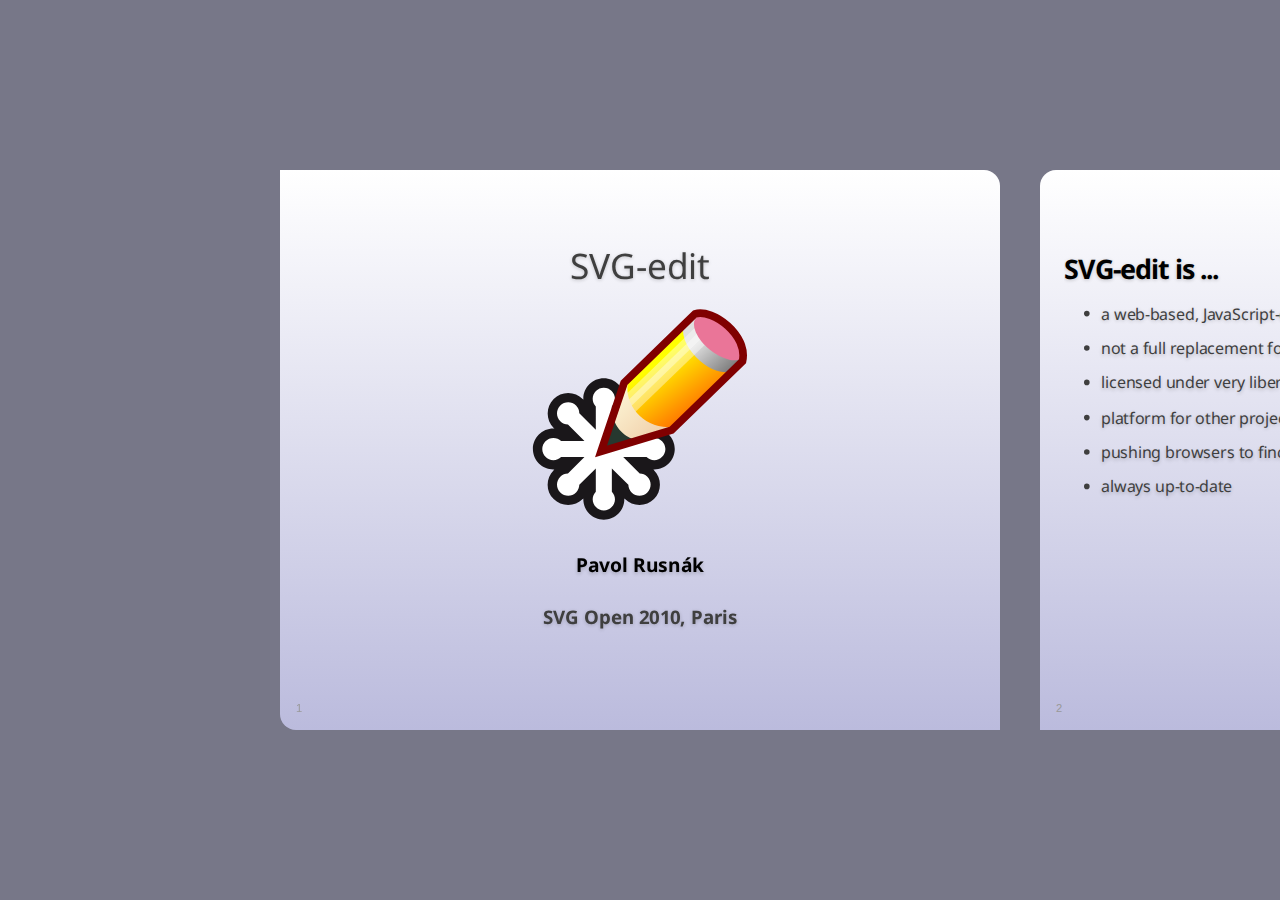
<file: frontend/src/main/svg-edit/screencasts/svgopen2010/index.html>
<!DOCTYPE html>
<!--
  Copyright 2010 Google Inc.

  Licensed under the Apache License, Version 2.0 (the "License");
  you may not use this file except in compliance with the License.
  You may obtain a copy of the License at

     http://www.apache.org/licenses/LICENSE-2.0

  Unless required by applicable law or agreed to in writing, software
  distributed under the License is distributed on an "AS IS" BASIS,
  WITHOUT WARRANTIES OR CONDITIONS OF ANY KIND, either express or implied.
  See the License for the specific language governing permissions and
  limitations under the License.

  Original slides: Marcin Wichary (mwichary@google.com)
  Modifications: Ernest Delgado (ernestd@google.com)
                 Alex Russell (slightlyoff@chromium.org)
                 Brad Neuberg
  SVG-edit presentation: Pavol Rusnak (stick@gk2.sk)
-->
<html>
  <head>
    <!--[if gte IE 9]>
      <meta http-equiv="X-UA-Compatible" content="IE=edge" />
    <![endif]-->

    <!--[if lt IE 9]>
      <meta http-equiv="X-UA-Compatible" content="IE=edge;chrome=1" />
    <![endif]-->

    <meta charset="utf-8" />
    <title>SVG-edit, Pavol Rusnák, SVG Open 2010, Paris</title>
    <link href="http://fonts.googleapis.com/css?family=Droid+Sans|Droid+Sans+Mono" rel="stylesheet" type="text/css" />
    <link type="text/css" rel="stylesheet" href="style.css" />

  </head>
  <body>
    <div class="presentation">
      <div id="presentation-counter"></div>
      <div class="slides">

        <div class="slide">
          <section class="middle">
            <h1 style="font-size: 220%;">SVG-edit</h1>
            <p><img src="logo.svg" alt="logo" width="30%" height="30%" /></p>
            <h2>Pavol Rusnák</h2>
            <h3>SVG Open 2010, Paris</h3>
          </section>
        </div>

        <div class="slide">
          <section>
           <header>
            <h2>SVG-edit is ...</h2>
           </header>
            <ul class="bulleted">
              <li>a web-based, JavaScript-driven SVG editor that works in any modern browser</li>
              <li>not a full replacement for Inkscape (yet :-P)</li>
              <li>licensed under very liberal open source license (Apache License 2.0)</li>
              <li>platform for other projects which need to edit SVG documents</li>
              <li>pushing browsers to find their limits</li>
              <li>always up-to-date</li>
            </ul>
          </section>
        </div>

        <div class="slide">
          <section>
           <header>
            <h2>History: 1.0 (13th Feb 2009)</h2>
           </header>
            <ul class="bulleted">
              <li>draw path, line, freehand-circle, rectangle</li>
              <li>clear drawn image</li>
              <li>delete element</li>
              <li>save image</li>
              <li>&rarr; Narendra Sisodiya</li>
            </ul>
            <p><a href="http://svg-edit.googlecode.com/svn/branches/1.0/svg-editor.html">_</a></p>
          </section>
        </div>

        <div class="slide">
          <section>
           <header>
            <h2>History: 2.0 (3rd June 2009)</h2>
           </header>
            <ul class="bulleted">
              <li>draw ellipse, square</li>
              <li>change line style (stroke-dasharray)</li>
              <li>rearranged whole code to utilize OOP</li>
              <li>GUI enhancement</li>
              <li>&rarr; Pavol Rusnák</li>
            </ul>
            <p><a href="http://svg-edit.googlecode.com/svn/branches/2.0/svg-editor.html">_</a></p>
          </section>
        </div>

        <div class="slide">
          <section>
           <header>
            <h2>History: 2.1 (17th June 2009)</h2>
           </header>
            <ul class="bulleted">
              <li>tooltips added to all UI elements</li>
              <li>edit of fill opacity, stroke opacity, group opacity</li>
              <li>selection of elements</li>
              <li>move/drag of elements</li>
              <li>save SVG file to separate tab</li>
              <li>create and edit text elements</li>
              <li>contextual panel of tools</li>
              <li>change rect radius, font-family, font-size</li>
              <li>keystroke handling</li>
              <li>&rarr; Jeff Schiller</li>
            </ul>
            <p><a href="http://svg-edit.googlecode.com/svn/branches/2.1/editor/svg-editor.html">_</a></p>
          </section>
        </div>

        <div class="slide">
          <section>
           <header>
            <h2>History: 2.2 (8th July 2009)</h2>
           </header>
            <ul class="bulleted">
              <li>multiselect mode</li>
              <li>undo/redo actions</li>
              <li>resize elements</li>
              <li>contextual tools for rect, circle, ellipse, line, text elements</li>
              <li>some updated button images</li>
              <li>stretched the UI to fit the browser window</li>
              <li>resizing of the SVG canvas</li>
            </ul>
            <p><a href="http://svg-edit.googlecode.com/svn/branches/2.2/editor/svg-editor.html">_</a></p>
          </section>
        </div>

        <div class="slide">
          <section>
           <header>
            <h2>History: 2.3 (8th Sept 2009)</h2>
           </header>
            <ul class="bulleted">
              <li>align objects</li>
              <li>rotate objects</li>
              <li>clone objects</li>
              <li>select next/prev object</li>
              <li>edit SVG source</li>
              <li>gradient picking</li>
              <li>polygon mode</li>
              <li>&rarr; Alexis Deveria</li>
            </ul>
            <p><a href="http://svg-edit.googlecode.com/svn/branches/2.3/editor/svg-editor.html">_</a></p>
          </section>
        </div>

        <div class="slide">
          <section>
           <header>
            <h2>History: 2.4 Arbelos (11th Jan 2010)</h2>
           </header>
            <ul class="bulleted">
              <li>include raster images</li>
              <li>select non-adjacent elements</li>
              <li>group/ungroup</li>
              <li>zoom</li>
              <li>layers</li>
              <li>curve segments in paths</li>
              <li>UI localization</li>
              <li>wireframe mode</li>
              <li>change background</li>
              <li>convert shapes to path</li>
            </ul>
            <p><a href="http://svg-edit.googlecode.com/svn/branches/2.4/editor/svg-editor.html">_</a></p>
          </section>
        </div>

        <div class="slide">
          <section>
           <header>
            <h2>History: 2.5 Bicorn (15th June 2010)</h2>
           </header>
            <ul class="bulleted">
              <li>open local files (Firefox 3.6+, Chrome 6+ only)</li>
              <li>import SVG into drawing (Firefox 3.6+, Chrome 6+ only)</li>
              <li>connector lines and arrows</li>
              <li>smoother freehand paths</li>
              <li>editing outside the canvas</li>
              <li>increased support for SVG elements</li>
              <li>add/edit sub-paths</li>
              <li>multiple path segment selection</li>
              <li>support for foreign markup (MathML)</li>
              <li>radial gradients</li>
              <li>eye-dropper tool</li>
              <li>stroke linejoin and linecap</li>
              <li>export to PNG</li>
            </ul>
            <p><a href="http://svg-edit.googlecode.com/svn/branches/2.5/editor/svg-editor.html">_</a></p>
          </section>
        </div>

        <div class="slide">
          <section>
           <header>
            <h2>Plugin Architecture</h2>
           </header>
           <pre>
svgEditor.addExtension("Hello World", function() {

        return {
                svgicons: "extensions/helloworld-icon.xml",
                buttons: [{...}],
                mouseDown: function() {
                        ...
                },

                mouseUp: function(opts) {
                        ...
                }
        };
});</pre>
          </section>
        </div>

        <div class="slide">
          <section>
           <header>
            <h2>Features in progress (for 2.6 Cycloid)</h2>
           </header>
            <ul class="bulleted">
              <li>IE9 support</li>
              <li>context menus</li>
              <li>path clipping</li>
              <li>support for &lt;a&gt; element</li>
              <li><a href="http://10k.aneventapart.com/Entry/319">advanced gradient editor</a> (more stops, elliptic fills)</li>
              <li>shape library tool</li>
              <li>linking off to clipart/image library sites</li>
            </ul>
            <p><a href="http://svg-edit.googlecode.com/svn/trunk/editor/svg-editor.html">_</a></p>
          </section>
        </div>

        <div class="slide">
          <section>
           <header>
            <h2>Projects based on SVG-edit</h2>
           </header>
            <ul class="bulleted">
              <li>Firefox add-on</li>
              <li>Opera widget</li>
              <li>Google Wave gadget</li>
              <li>Wiki extensions (Dokuwiki, Instiki, MoinMoin, XWiki)</li>
              <li><a href="http://www.cloud-canvas.com/cloudcanvas.php">Cloud Canvas</a></li>
              <li>Eduvid</li>
              <li>Sesame</li>
            </ul>
          </section>
        </div>

        <div class="slide">
          <section>
           <header>
            <h2>Resources</h2>
           </header>
            <ul class="bulleted">
              <li><a href="http://svg-edit.googlecode.com">http://svg-edit.googlecode.com/</a> (demos, downloads, source, wiki, issue tracker)</li>
              <li>#svg-edit on irc.freenode.net</li>
              <li><a href="http://groups.google.com/group/svg-edit">http://groups.google.com/group/svg-edit</a></li>
              <li><a href="http://en.wikipedia.org/wiki/SVG-edit">http://en.wikipedia.org/wiki/SVG-edit</a></li>
            </ul>
          </section>
        </div>

        <div class="slide">
          <section class="middle">
            <h2>Thank you!</h2>
            <h3>Questions?</h3>
          </section>
        </div>

      </div> <!-- slides -->

    </div> <!-- presentation -->

    <script src="script.js"></script>

    <!--[if lt IE 9]>
    <script
      src="http://ajax.googleapis.com/ajax/libs/chrome-frame/1/CFInstall.min.js">
    </script>
        <script>CFInstall.check({ mode: "overlay" });</script>
    <![endif]-->

  </body>
</html>
</file>
<file: frontend/src/main/svg-edit/screencasts/svgopen2010/style.css>
body {
        font: 20px "Lucida Grande", "Trebuchet MS", Verdana, sans-serif;
        padding: 0;
        margin: 0;
        width: 100%;
        height: 100%;
        position: absolute;
        left: 0px; top: 0px;
      }

      .presentation {
        position: absolute;
        height: 100%;
        width: 100%;
        left: 0px;
        top: 0px;
        display: block;
        overflow: hidden;
        background: #778;
      }

      .slides {
        width: 100%;
        height: 100%;
        left: 0;
        top: 0;
        position: absolute;
        display: block;
        -webkit-transition: -webkit-transform 1s ease-in-out;
        -moz-transition: -moz-transform 1s ease-in-out;
        -o-transition: -o-transform 1s ease-in-out;
        transition: transform 1s ease-in-out;

        /* so it's visible in the iframe. */
        -webkit-transform: scale(0.8);
        -moz-transform: scale(0.8);
        -o-transform: scale(0.8);
        transform: scale(0.8);

      }

      .slide {
        display: none;
        position: absolute;
        overflow: hidden;
        width: 900px;
        height: 700px;
        left: 50%;
        top: 50%;
        margin-top: -350px;
        background-color: #eee;
        background: -webkit-gradient(linear, left bottom, left top, from(#bbd), to(#fff));
        background: -moz-linear-gradient(bottom, #bbd, #fff);
        background: linear-gradient(bottom, #bbd, #fff);
        -webkit-transition: all 0.25s ease-in-out;
        -moz-transition: all 0.25s ease-in-out;
        -o-transition: all 0.25s ease-in-out;
        transition: all 0.25s ease-in-out;
        -webkit-transform: scale(1);
        -moz-transform: scale(1);
        -o-transform: scale(1);
        transform: scale(1);
      }

      .slide:nth-child(even) {
        -moz-border-radius: 20px 0;
        -khtml-border-radius: 20px 0;
        border-radius: 20px 0; /* includes Opera 10.5+ */
        -webkit-border-top-left-radius: 20px;
        -webkit-border-bottom-right-radius: 20px;
      }

      .slide:nth-child(odd) {
        -moz-border-radius: 0 20px;
        -khtml-border-radius: 0 20px;
        border-radius: 0 20px;
        -webkit-border-top-right-radius: 20px;
        -webkit-border-bottom-left-radius: 20px;
      }

      .slide p, .slide textarea {
        font-size: 120%;
      }

      .slide .counter {
        color: #999999;
        position: absolute;
        left: 20px;
        bottom: 20px;
        display: block;
        font-size: 70%;
      }

      .slide.title > .counter,
      .slide.segue > .counter,
      .slide.mainTitle > .counter {
        display: none;
      }

      .force-render {
        display: block;
        visibility: hidden;
      }

      .slide.far-past {
        display: block;
        margin-left: -2400px;
      }

      .slide.past {
        visibility: visible;
        display: block;
        margin-left: -1400px;
      }

      .slide.current {
        visibility: visible;
        display: block;
        margin-left: -450px;
      }

      .slide.future {
        visibility: visible;
        display: block;
        margin-left: 500px;
      }

      .slide.far-future {
        display: block;
        margin-left: 1500px;
      }

      body.three-d div.slides {
        -webkit-transform: translateX(50px) scale(0.8) rotateY(10deg);
        -moz-transform: translateX(50px) scale(0.8) rotateY(10deg);
        -o-transform: translateX(50px) scale(0.8) rotateY(10deg);
        transform: translateX(50px) scale(0.8) rotateY(10deg);
      }

      /* Content */

      @font-face { font-family: 'Junction'; src: url(src/Junction02.otf); }
      @font-face { font-family: 'LeagueGothic'; src: url(src/LeagueGothic.otf); }

      header {
        font-family: 'Droid Sans';
        font-weight: normal;
        letter-spacing: -.05em;
        text-shadow: rgba(0, 0, 0, 0.2) 0 2px 5px;
        left: 30px;
        top: 25px;
        margin: 0;
        padding: 0;
        font-size: 140%;
      }

      h1 {
        font-size: 140%;
        display: inline;
        font-weight: normal;
        padding: 0;
        margin: 0;
      }

      h2 {
        font-family: 'Droid Sans';
        color: black;
        font-size: 120%;
        padding: 0;
        margin: 20px 0;
      }

      h2:first-child {
        margin-top: 0;
      }

      section, footer {
        font-family: 'Droid Sans';
        color: #3f3f3f;
        text-shadow: rgba(0, 0, 0, 0.2) 0 2px 5px;
        margin: 100px 30px 0;
        display: block;
        overflow: hidden;
      }

      footer {
        font-size: 100%;
        margin: 20px 0 0 30px;
      }

      a {
        color: inherit;
        display: inline-block;
        text-decoration: none;
        line-height: 110%;
        border-bottom: 2px solid #3f3f3f;
      }

      ul {
        margin: 0;
        padding: 0;
      }

      li {
        margin: 2%;
      }

      button {
        font-size: 100%;
      }

      pre button {
        margin: 2px;
      }

      section.left {
        float: left;
        width: 390px;
      }

      section.small {
        font-size: 24px;
      }

      section.small ul {
        margin: 0 0 0 15px;
        padding: 0;
      }

      section.small li {
        padding-bottom: 0;
      }

      section.middle {
        line-height: 2em;
        text-align: center;
        display: table-cell;
        vertical-align: middle;
        height: 700px;
        width: 900px;
      }

      pre {
        text-align: left;
        font-family: 'Droid Sans Mono', Courier;
        font-size: 80%;
        padding: 10px 20px;
        background: rgba(255, 0, 0, 0.05);
        -webkit-border-radius: 8px;
        -khtml-border-radius: 8px;
        -moz-border-radius: 8px;
        border-radius: 8px;
        border: 1px solid rgba(255, 0, 0, 0.2);
      }

      pre select {
        font-family: Monaco, Courier;
        border: 1px solid #c61800;
      }

      input {
        font-size: 100%;
        margin-right: 10px;
        font-family: Helvetica;
        padding: 3px;
      }
      input[type="range"] {
        width: 100%;
      }

      button {
        margin: 20px 10px 0 0;
        font-family: Verdana;
      }

      button.large {
        font-size: 32px;
      }

      pre b {
        font-weight: normal;
        color: #c61800;
        text-shadow: #c61800 0 0 1px;
        /*letter-spacing: -1px;*/
      }
      pre em {
        font-weight: normal;
        font-style: normal;
        color: #18a600;
        text-shadow: #18a600 0 0 1px;
      }
      pre input[type="range"] {
        height: 6px;
        cursor: pointer;
        width: auto;
      }

      div.example {
        display: block;
        padding: 10px 20px;
        color: black;
        background: rgba(255, 255, 255, 0.4);
        -webkit-border-radius: 8px;
        -khtml-border-radius: 8px;
        -moz-border-radius: 8px;
        border-radius: 8px;
        margin-bottom: 10px;
        border: 1px solid rgba(0, 0, 0, 0.2);
      }

      video {
        -moz-border-radius: 8px;
        -khtml-border-radius: 8px;
        -webkit-border-radius: 8px;
        border-radius: 8px;
        border: 1px solid rgba(0, 0, 0, 0.2);
      }

      .key {
        font-family: 'Droid Sans';
        color: black;
        display: inline-block;
        padding: 6px 10px 3px 10px;
        font-size: 100%;
        line-height: 30px;
        text-shadow: none;
        letter-spacing: 0;
        bottom: 10px;
        position: relative;
        -moz-border-radius: 10px;
        -khtml-border-radius: 10px;
        -webkit-border-radius: 10px;
        border-radius: 10px;
        background: white;
        box-shadow: rgba(0, 0, 0, 0.1) 0 2px 5px;
        -webkit-box-shadow: rgba(0, 0, 0, 0.1) 0 2px 5px;
        -moz-box-shadow: rgba(0, 0, 0, 0.1) 0 2px 5px;
        -o-box-shadow: rgba(0, 0, 0, 0.1) 0 2px 5px;
      }

      .key { font-family: Arial; }

      :not(header) > .key {
        margin: 0 5px;
        bottom: 4px;
      }

      .two-column {
        -webkit-column-count: 2;
        -moz-column-count: 2;
        column-count: 2;
      }

      .stroke {
        -webkit-text-stroke-color: red;
        -webkit-text-stroke-width: 1px;
      } /* currently webkit-only */

      .center {
        text-align: center;
      }

      #presentation-counter {
        color: #ccc;
        font-size: 70%;
        letter-spacing: 1px;
        position: absolute;
        top: 40%;
        left: 0;
        width: 100%;
        text-align: center;
      }

      div:not(.current).reduced {
        -webkit-transform: scale(0.8);
        -moz-transform: scale(0.8);
        -o-transform: scale(0.8);
        transform: scale(0.8);
      }

      .no-transitions {
        -webkit-transition: none;
        -moz-transition: none;
        -o-transition: none;
        transition: none;
      }

      .no-gradients {
        background: none;
        background-color: #fff;
      }

      ul.bulleted {
        padding-left: 30px;
      }
</file>
